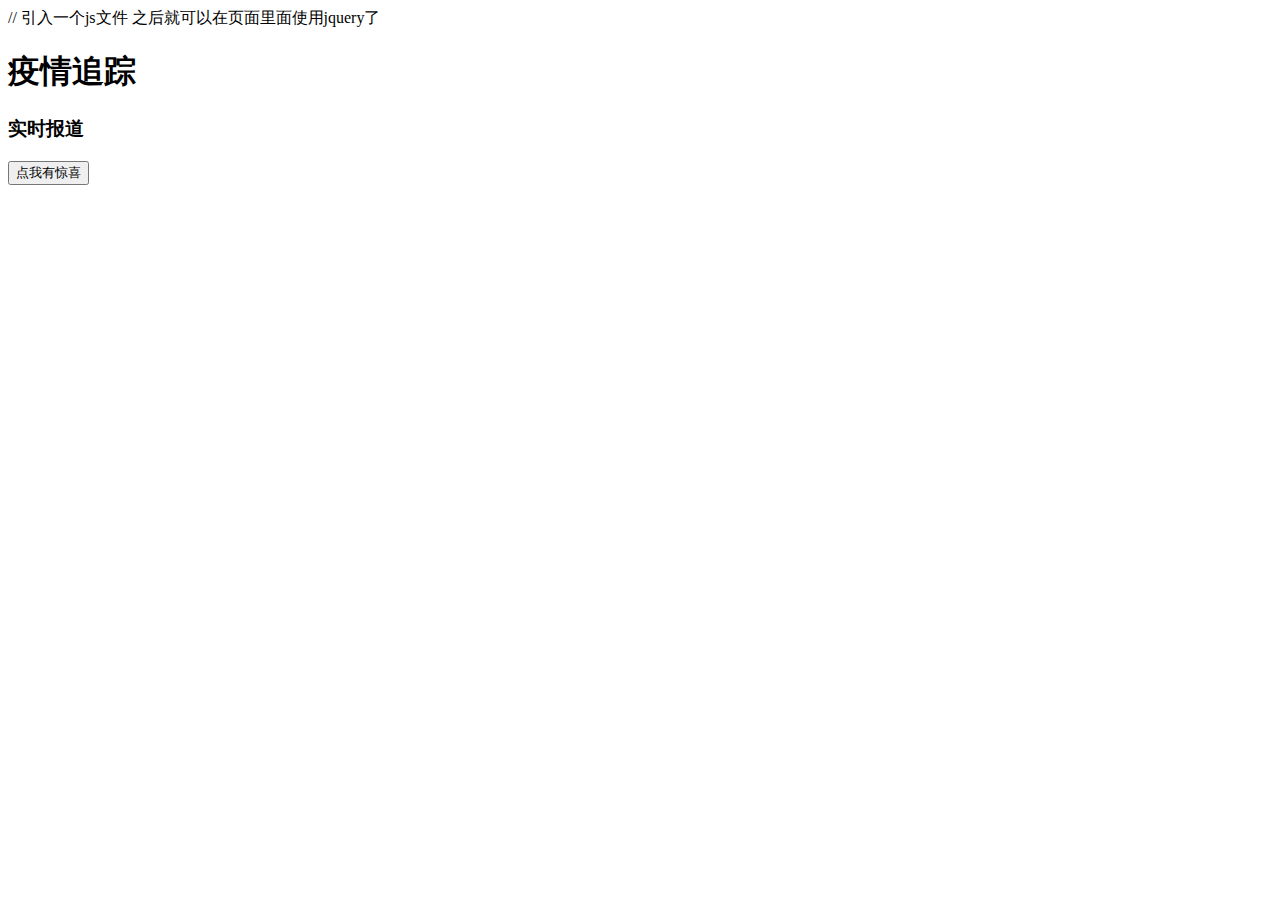
<file: cov-master/templates/index.html>
<!DOCTYPE html>
<html lang="en">
<head>
    <meta charset="UTF-8">
    <title>my page</title>
    <script src="../static/js/jquery-1.11.1.min.js"></script>  // 引入一个js文件  之后就可以在页面里面使用jquery了
</head>
<body>
<h1> 疫情追踪</h1>
<h3> 实时报道</h3>
<button>点我有惊喜</button>
<script>  // 这个script标签里面就来写js代码  这个js代码是用来发送ajax请求的
    $("button").click(function () {  // $("button")表示选中了button这个按钮这个元素  click()事件  触发  function(){}匿名函数
        // 匿名函数里面发送ajax请求
        $.ajax({
            url:"/ajax",  // 访问后台上的/ajax
            type:"post",
            data:{"name":"李四","score":99},  // 给后台发送的数据

            // 请求成功的回调函数  那么成功的时候会收到后台发过来的数据，用d来表示接收到的数据
            success:function (d) {
                /* 在成功的回调里面执行  按钮点下之后，把h1标签里面的内容给替换掉
                $("h1")表示用选择器选中h1标签
                jquery的语法：替换掉里面的内容可以直接使用html()
                 */
                $("h1").html("武汉感染人数："+d)
            },error:function () {  // 请求失败时候的一个回调函数
                alert("发送ajax请求失败")  // 请求失败了就弹出一个报警
            }
        })
    })
</script>
</body>
</html>
</file>
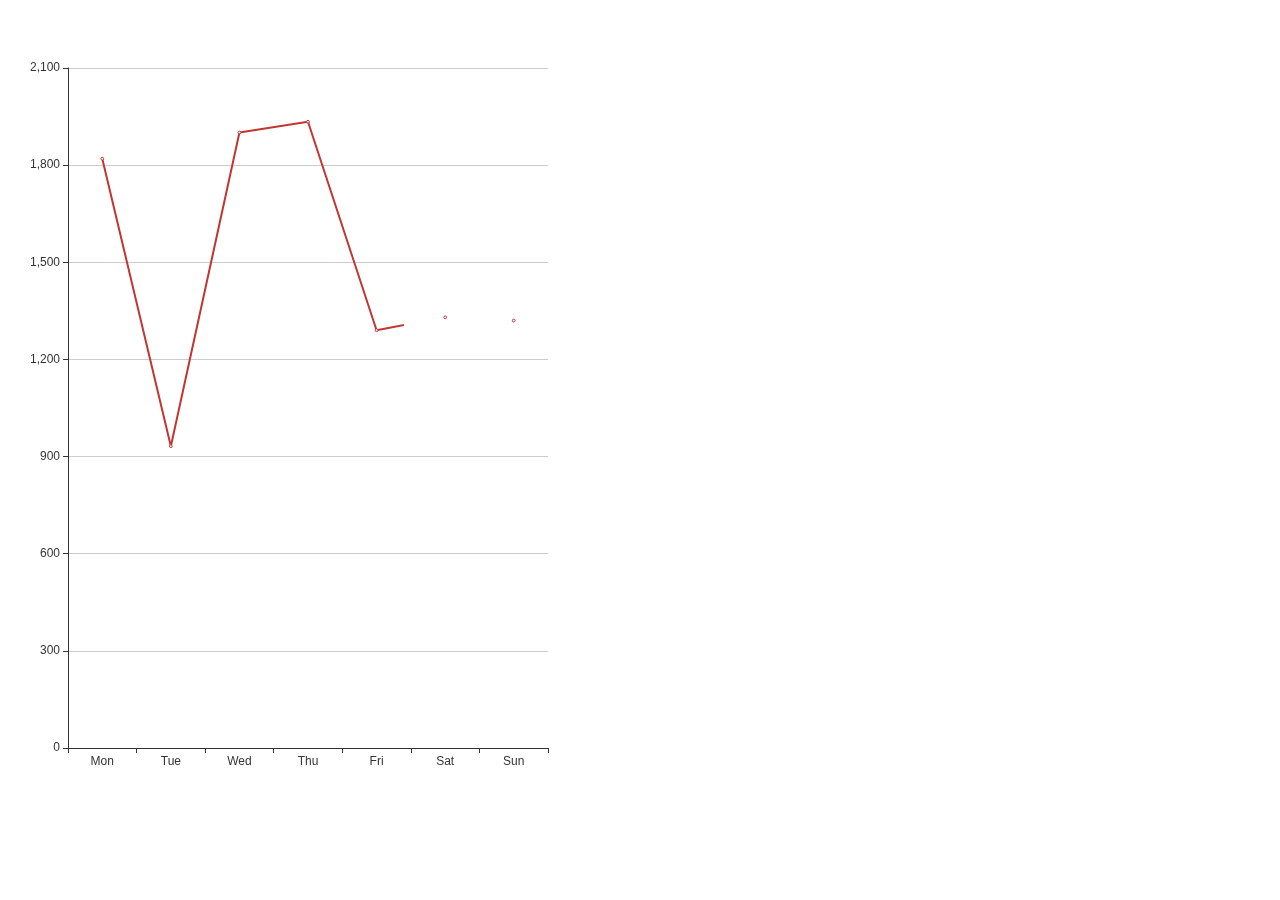
<file: cov-master/templates/test.html>
<!DOCTYPE html>
<html>
	<head>
		<meta charset="utf-8">
		<title></title>
		<script src="../static/js/echarts.min.js"></script>
	</head>
	<body>
		<div id="main" style="width: 600px;height: 800px;"></div>
		<script>
			var ectest = echarts.init(document.getElementById("main"));  // init方法里面传的是DOM对象
			var option = {
				xAxis: {
					type: 'category',
					data: ['Mon', 'Tue', 'Wed', 'Thu', 'Fri', 'Sat', 'Sun']
				},
				yAxis: {
					type: 'value'
				},
				series: [{
					data: [1820, 932, 1901, 1934, 1290, 1330, 1320],
					type: 'line'
				}]
			};
			ectest.setOption(option);
		</script>
	</body>
</html>
</file>
